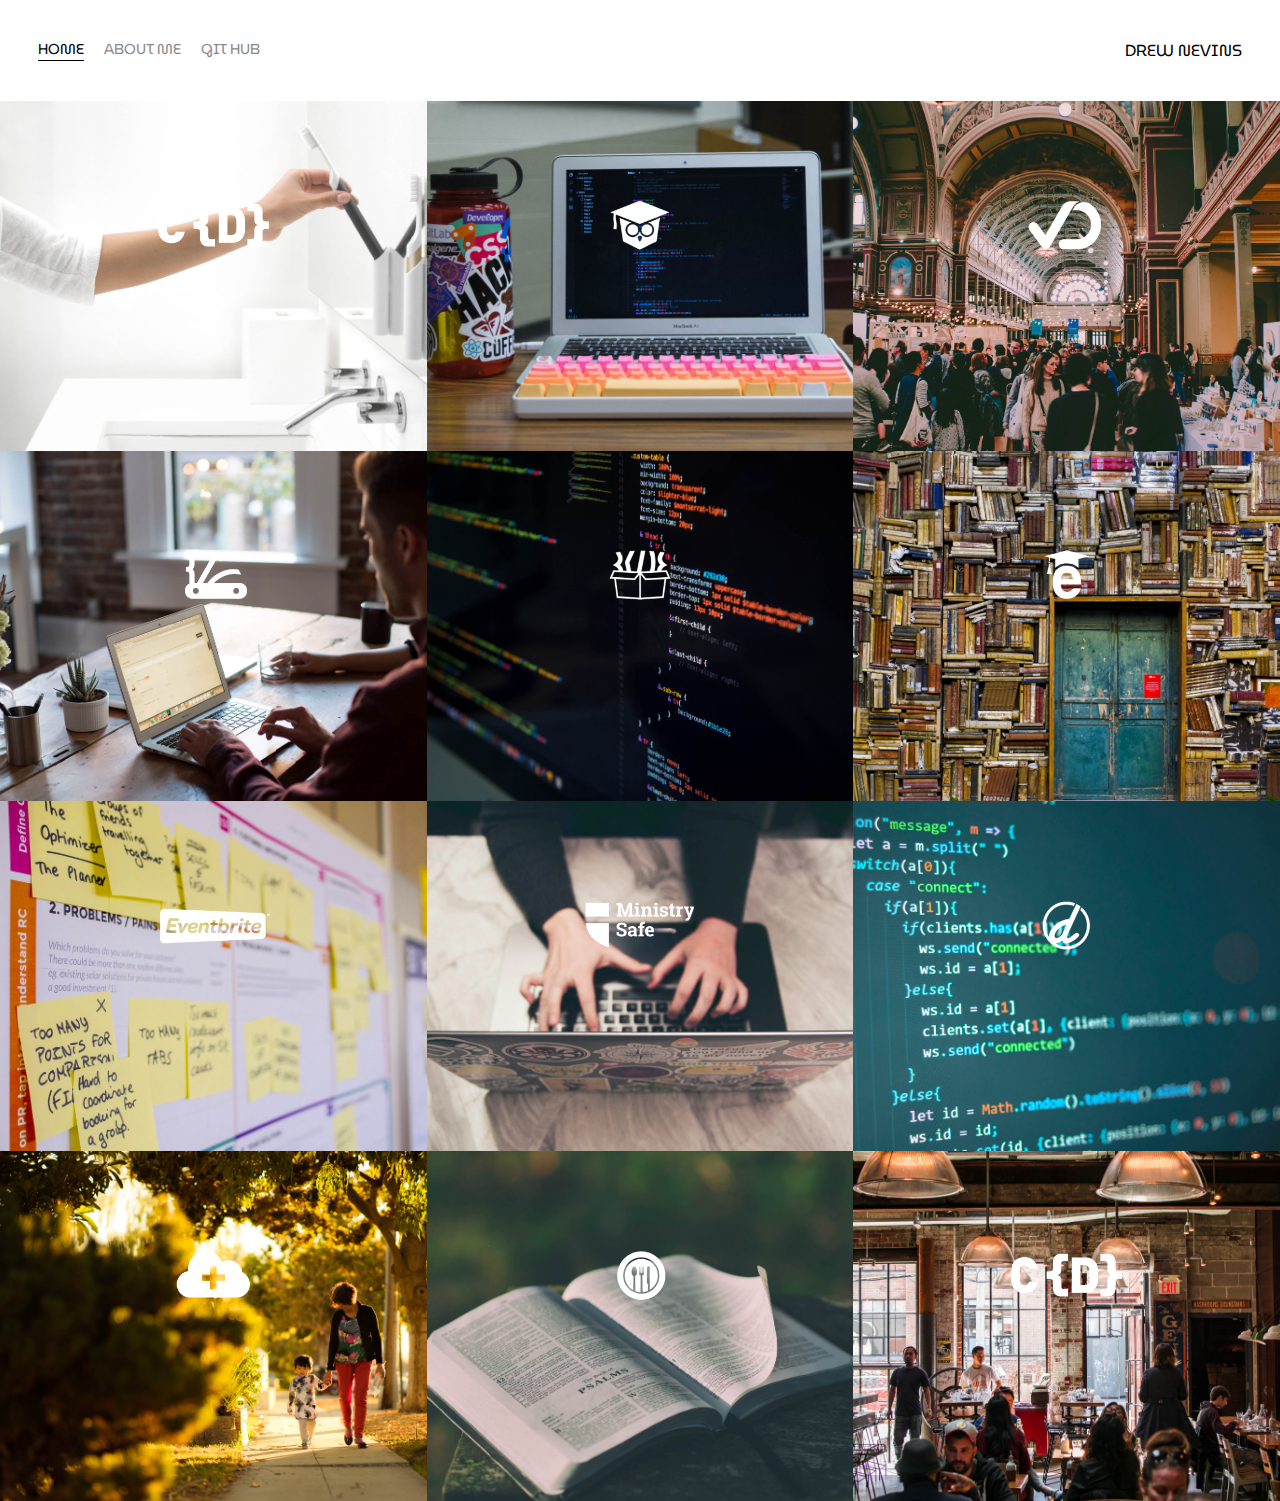
<file: index.html>
<!--
Project Outline:

Tutorials/Resources followed/riff'd on: 

1. https://www.youtube.com/watch?v=5bMdjkfvONE

Process Outline
1. Get set up
    - VS Code
    - GitHub Repo
    - Figma Account
    - YouTube Tutorial
2. Define Users and Use Cases
    - User Research (Personas)
        - Design Recruiters
        - Design Hiring Managers
        - Other Designers
    - Card Sort
    - Design Ideal Candidate Portfolio Site
3. Ideate
    - Journey Map
    - Mood Board
4. Basic wireframe (on Figma)
    - Essential elements
    - Interaction outline
5. Working Demo (HTML/CSS/JS)
    - Proof of concept
    - Tweak the code
6. Test
    - Ask for feedback
    - Apply a few places
7. Launch 
    - Get it done, son!

-->

<!DOCTYPE html>
<html>

<head>
  <meta charset="utf-8"/>
  <title>Drew's Portfolio Project 1</title>
  <link href="https://fonts.googleapis.com/css2?family=MuseoModerno:wght@500&display=swap" rel="stylesheet">
  <link rel="stylesheet" href="styles.css">
</head>

<body>
    <div class="container">
        <div class="nav-wrapper">
            <div class="left-side">
                <div class="nav-link-wrapper active-nav-link">
                    <a href="./index.html">Home</a>
                </div>

                <div class="nav-link-wrapper">
                    <a href="./about.html">About Me</a>
                </div>

                <div class="nav-link-wrapper">
                    <a href="https://github.com/norithofthenorth">Git Hub</a>
                </div>

            </div>

            <div class="right-side">
                <div class="brand">
                    <div>DREW NEVINS</div>
                </div>
            </div>
        </div>

        <div class="content-wrapper">

<!--Portfolio Project #1-->
            <div class="portfolio-items-wrapper">
                <div class="portfolio-item-wrapper"> <!--This is the div wrapper for each singular portfolio piece-->
                    <div class="portfolio-img-background" style="background-image: url(images/portfolio1.jpg)"></div>
                    <div class="img-text-wrapper">
                        <div class="logo-wrapper">
                            <img src="images/logos/crondose.png"></div>
                        <div class="subtitle">
                           This is placeholder text for whatever I will eventually put in here 
                        </div>
                    </div>
                </div>
<!--Portfolio Project #2-->
                <div class="portfolio-item-wrapper"> <!--This is the div wrapper for each singular portfolio piece-->
                    <div class="portfolio-img-background" style="background-image: url(images/portfolio2.jpg)"></div>
                    <div class="img-text-wrapper">
                        <div class="logo-wrapper">
                            <img src="images/logos/dailysmarty.png"></div>
                        <div class="subtitle">
                           This is placeholder text for whatever I will eventually put in here 
                        </div>
                    </div>
                </div>
<!--Portfolio Project #3-->
                <div class="portfolio-item-wrapper"> <!--This is the div wrapper for each singular portfolio piece-->
                    <div class="portfolio-img-background" style="background-image: url(images/portfolio3.jpg)"></div>
                    <div class="img-text-wrapper">
                        <div class="logo-wrapper">
                            <img src="images/logos/dashtrack.png"></div>
                        <div class="subtitle">
                           This is placeholder text for whatever I will eventually put in here 
                        </div>
                    </div>
                </div>
<!--Portfolio Project #4-->
                <div class="portfolio-item-wrapper"> <!--This is the div wrapper for each singular portfolio piece-->
                    <div class="portfolio-img-background" style="background-image: url(images/portfolio4.jpg)"></div>
                    <div class="img-text-wrapper">
                        <div class="logo-wrapper">
                            <img src="images/logos/devcamp.png"></div>
                        <div class="subtitle">
                           This is placeholder text for whatever I will eventually put in here 
                        </div>
                    </div>
                </div>
<!--Portfolio Project #5-->
                <div class="portfolio-item-wrapper"> <!--This is the div wrapper for each singular portfolio piece-->
                    <div class="portfolio-img-background" style="background-image: url(images/portfolio5.jpg)"></div>
                    <div class="img-text-wrapper">
                        <div class="logo-wrapper">
                            <img src="images/logos/devtrunk.png"></div>
                        <div class="subtitle">
                           This is placeholder text for whatever I will eventually put in here 
                        </div>
                    </div>
                </div>
<!--Portfolio Project #6-->
                <div class="portfolio-item-wrapper"> <!--This is the div wrapper for each singular portfolio piece-->
                    <div class="portfolio-img-background" style="background-image: url(images/portfolio6.jpg)"></div>
                    <div class="img-text-wrapper">
                        <div class="logo-wrapper">
                            <img src="images/logos/edutechional.png"></div>
                        <div class="subtitle">
                           This is placeholder text for whatever I will eventually put in here 
                        </div>
                    </div>
                </div>
<!--Portfolio Project #7-->
                <div class="portfolio-item-wrapper"> <!--This is the div wrapper for each singular portfolio piece-->
                    <div class="portfolio-img-background" style="background-image: url(images/portfolio7.jpg)"></div>
                    <div class="img-text-wrapper">
                        <div class="logo-wrapper">
                            <img src="images/logos/eventbrite.png"></div>
                        <div class="subtitle">
                           This is placeholder text for whatever I will eventually put in here 
                        </div>
                    </div>
                </div>
<!--Portfolio Project #8-->
                <div class="portfolio-item-wrapper"> <!--This is the div wrapper for each singular portfolio piece-->
                    <div class="portfolio-img-background" style="background-image: url(images/portfolio8.jpg)"></div>
                    <div class="img-text-wrapper">
                        <div class="logo-wrapper">
                            <img src="images/logos/ministry-safe.png"></div>
                        <div class="subtitle">
                           This is placeholder text for whatever I will eventually put in here 
                        </div>
                    </div>
                </div>
<!--Portfolio Project #9-->
                <div class="portfolio-item-wrapper"> <!--This is the div wrapper for each singular portfolio piece-->
                    <div class="portfolio-img-background" style="background-image: url(images/portfolio9.jpg)"></div>
                    <div class="img-text-wrapper">
                        <div class="logo-wrapper">
                            <img src="images/logos/open-devos.png"></div>
                        <div class="subtitle">
                           This is placeholder text for whatever I will eventually put in here 
                        </div>
                    </div>
                </div>
<!--Portfolio Project #10-->
                <div class="portfolio-item-wrapper"> <!--This is the div wrapper for each singular portfolio piece-->
                    <div class="portfolio-img-background" style="background-image: url(images/portfolio10.jpg)"></div>
                    <div class="img-text-wrapper">
                        <div class="logo-wrapper">
                            <img src="images/logos/shop-hacker.png"></div>
                        <div class="subtitle">
                           This is placeholder text for whatever I will eventually put in here 
                        </div>
                    </div>
                </div>
<!--Portfolio Project #11-->
                <div class="portfolio-item-wrapper"> <!--This is the div wrapper for each singular portfolio piece-->
                    <div class="portfolio-img-background" style="background-image: url(images/portfolio11.jpg)"></div>
                    <div class="img-text-wrapper">
                        <div class="logo-wrapper">
                            <img src="images/logos/toastability.png"></div>
                        <div class="subtitle">
                           This is placeholder text for whatever I will eventually put in here 
                        </div>
                    </div>
                </div>
<!--Portfolio Project #12-->
                <div class="portfolio-item-wrapper"> <!--This is the div wrapper for each singular portfolio piece-->
                    <div class="portfolio-img-background" style="background-image: url(images/portfolio12.jpg)"></div>
                    <div class="img-text-wrapper">
                        <div class="logo-wrapper">
                            <img src="images/logos/crondose.png"></div>
                        <div class="subtitle">
                           This is placeholder text for whatever I will eventually put in here 
                        </div>
                    </div>
                </div>
            </div>
        </div>
    </div>
</body>
<script>
  const portfolioItems = document.querySelectorAll('.portfolio-item-wrapper')
  
  portfolioItems.forEach(portfolioItem => {
      portfolioItem.addEventListener('mouseover', () => {
          console.log(portfolioItem.childNodes[3].classList); /*First, I called portfolioItem.childNodes and conosleLog'd it to make sure I was referencing the correct # in the array for the portfolio-img-background div. Once i confirmed, then I revised this line to what it is currently*/
          portfolioItem.childNodes[3].classList.add('img-darken');
      })
  })

  portfolioItems.forEach(portfolioItem => {
      portfolioItem.addEventListener('mouseout', () => {
          portfolioItem.childNodes[3].classList.remove('img-darken');
      })
  })
</script>
</html>
</file>
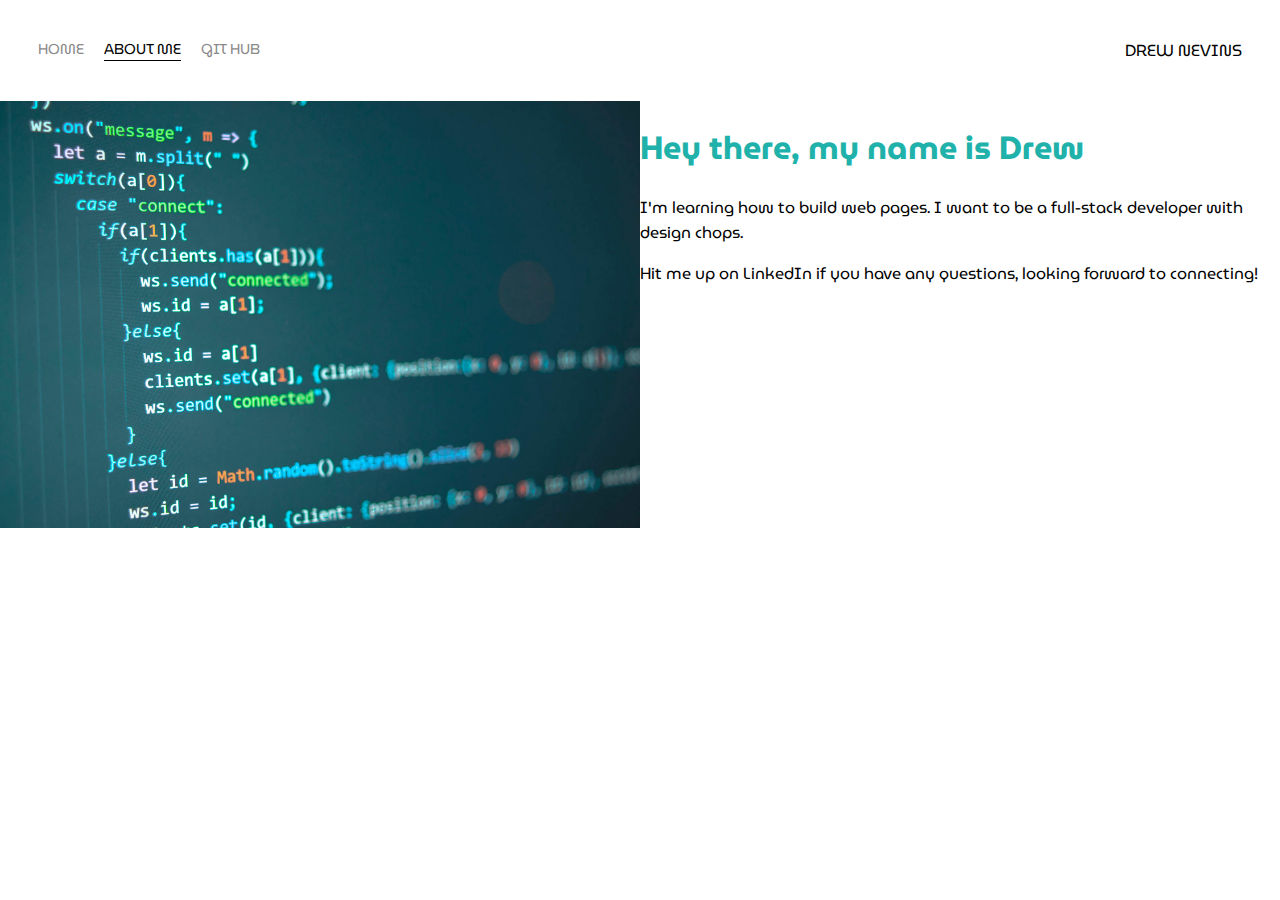
<file: about.html>
<!--
Project Outline:

Tutorials/Resources followed/riff'd on: 

1. https://www.youtube.com/watch?v=5bMdjkfvONE

Process Outline
1. Get set up
    - VS Code
    - GitHub Repo
    - Figma Account
    - YouTube Tutorial
2. Define Users and Use Cases
    - User Research (Personas)
        - Design Recruiters
        - Design Hiring Managers
        - Other Designers
    - Card Sort
    - Design Ideal Candidate Portfolio Site
3. Ideate
    - Journey Map
    - Mood Board
4. Basic wireframe (on Figma)
    - Essential elements
    - Interaction outline
5. Working Demo (HTML/CSS/JS)
    - Proof of concept
    - Tweak the code
6. Test
    - Ask for feedback
    - Apply a few places
7. Launch 
    - Get it done, son!

-->

<!DOCTYPE html>
<html>

<head>
  <meta charset="utf-8"/>
  <title>About</title>
  <link href="https://fonts.googleapis.com/css2?family=MuseoModerno:wght@500&display=swap" rel="stylesheet">
  <link rel="stylesheet" href="styles.css">
</head>

<body>
    <div class="container">
        <div class="nav-wrapper">
            <div class="left-side">
                <div class="nav-link-wrapper">
                    <a href="./index.html">Home</a>
                </div>

                <div class="nav-link-wrapper active-nav-link">
                    <a href="./about.html">About Me</a>
                </div>

                <div class="nav-link-wrapper">
                    <a href="https://github.com/norithofthenorth">Git Hub</a>
                </div>

            </div>

            <div class="right-side">
                <div class="brand">
                    <div>DREW NEVINS</div>
                </div>
            </div>
        </div>

        <div class="content-wrapper">
          <div class="two-column-wrapper">
            <div class="profile-image-wrapper">
              <img src="images/portfolio9.jpg">
            </div>
            <div class="profile-content-wrapper">
              <h1>Hey there, my name is Drew</h1>
              <p>I'm learning how to build web pages. I want to be a full-stack developer with design chops.</p>
              <p>Hit me up on LinkedIn if you have any questions, looking forward to connecting!</p>
            </div>
          </div>
        </div>
</body>

</html>
</file>
<file: styles.css>
/*MASTER STYLES*/

body {
    margin: 0px; /*this will override browser default of 8pt margin*/
    font-family: 'MuseoModerno', 'Franklin Gothic Medium', 'Arial Narrow', Arial, sans-serif;
}


.container {
    display: grid; /*using the CSS Grid for the overall layout, and flexbox for aligning individual elements*/
    grid-template-columns: 1fr; /*Creating template columns of one fractional unit, which means entire layout will have columns that take up 100 percent. So now each child element of container will fill up a column across the page - basically full-bleed*/
}


/*NAV STYLES*/

.nav-wrapper {
    display: flex; /*flexbox will ignore everything inside the child elements of divs, so to flexbox, this is only showing two columns (the right-side class and lef-side class)*/
    justify-content: space-between; /*this will justify (left and right in this case for both columns) and space the content in the div using all the space in between the two divs*/
    padding: 38px;

}

.left-side {
    display: flex; /*this will de-stack the links in the nav and display them next to each other*/

}

.nav-wrapper > .left-side > div {
    margin-right: 20px; /*give us some space between nav links*/
    font-size: 0.9em; /*em is a percent of what the font size would normally be for browswer defaults*/
    text-transform: uppercase; /*this will make all the font as uppercase. Useful in the case of links especially*/

}

.nav-link-wrapper {
    height: 22px;
    border-bottom: 1px solid transparent; /*instead of using an underline, can simulate the udnerline effect by fading in a thin border bottom (border as in box-model content border)*/
    transition: border-bottom 0.5s; /* */
}

.nav-link-wrapper a {
    color: #8a8a8a;
    text-decoration: none;
    transition: color .5s; /*this will animate or fade-in the underline on any element that is a n <a> links*/
}

.nav-link-wrapper:hover { /*checks for the psuedo state of hover when the mouse is hovering over any element in the nav wrapper*/
    border-bottom: 1px solid black
}

.nav-link-wrapper a:hover { /*two different hover states - one for the link, and one for the elements in the div, to get the fade in and out effect*/
    color: black;
}

.active-nav-link {
    border-bottom: 1px solid black;
}

.active-nav-link a {
    color: black !important;
}


/*PORTFOLIO STYLES*/

.portfolio-items-wrapper {
    display: grid;
    grid-template-columns: 1fr 1fr 1fr /*because I don't want each project to take up a whole row in the grid, I'm designated three columns, so each project gets their own full sized column.*/
}

.portfolio-item-wrapper {
    position: relative; /*this will allow me to position each element (and their contents) inside the item wrapper.  This is required for using positive: absolute later in the img=text-wrapper*/

}

.portfolio-img-background {
    height: 350px;
    width: 100%;
    background-size: cover; /*because i don't have images that are the same size, this will crop images so they all sit nicely next to each other*/
    background-position: center;
    background-repeat: no-repeat;
}

.img-text-wrapper {
    position: absolute; /*have to force an element someplace where it usually doesn't go, in order to do this we have to have a parent element in a relative position.*/
    top: 0; /*positions at the very top*/
    display: flex;
    flex-direction: column;
    justify-content: center; /*centers items in the wrapper left to right*/
    align-items: center; /*centers items in the wrapper top to bottom*/
    height: 100%; /*take up the full parent element height*/
    text-align: center;
    padding-left: 100px;
    padding-right: 100px;
}

.logo-wrapper img {
    width: 50%;
    margin-bottom: 20px;
}

.img-text-wrapper .subtitle {
    transition: 1s;
    font-weight: 600;
    color: transparent; /*this will make the subtitle invisible by default, but with the class below on hover, the text will fade in over 1s as bold seafoamgreen*/
}

.img-text-wrapper:hover .subtitle { /*this will change the subtitle weight and font when the mouse hovers over it*/
    font-weight: 600;
    color: lightseagreen;
}

.img-darken {
    transition: 1s;
    filter: brightness(10%);
}

/*About Page Styles*/

.two-column-wrapper {
    display: grid;
    grid-template-columns: 1fr 1fr;
}

.profile-image-wrapper img {
    width: 100%;}
}

.profile-content-wrapper {
    padding: 30px;
}

.profile-content-wrapper h1 {
    color: lightseagreen;
}
</file>
